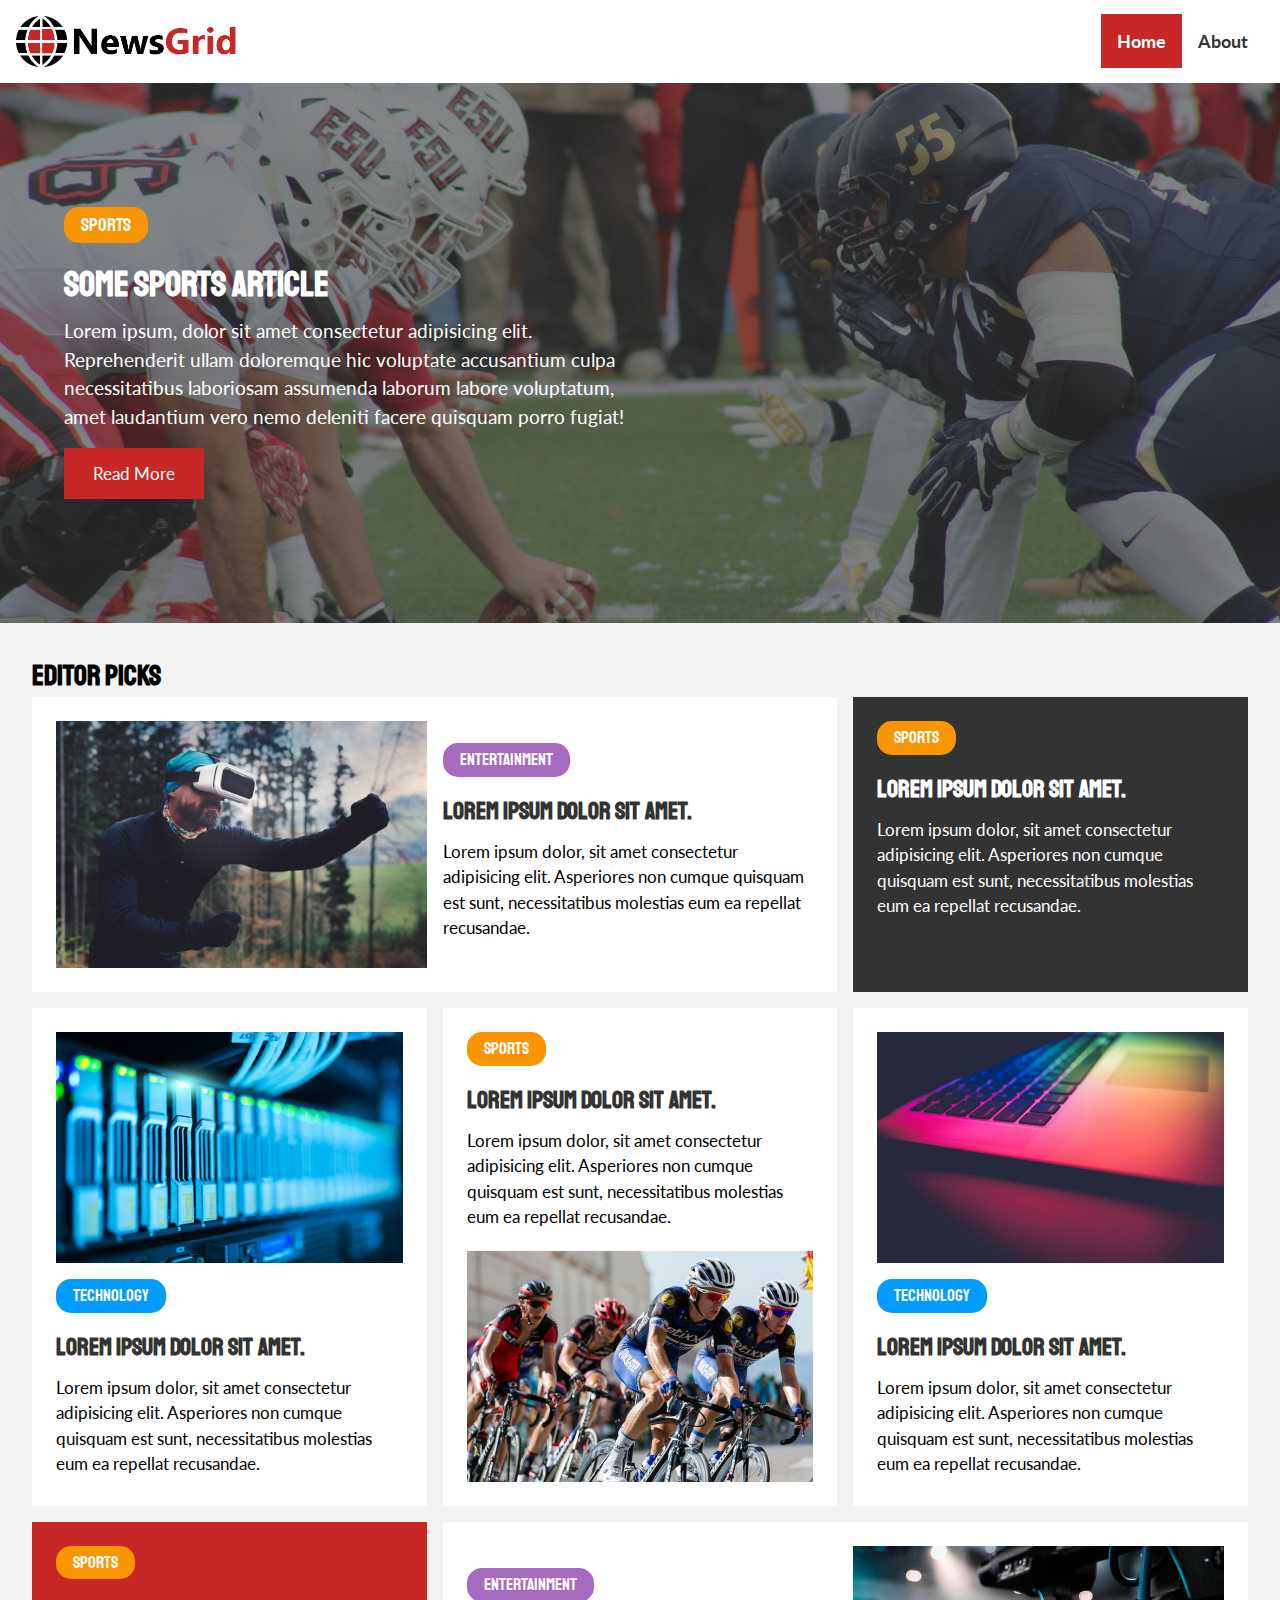
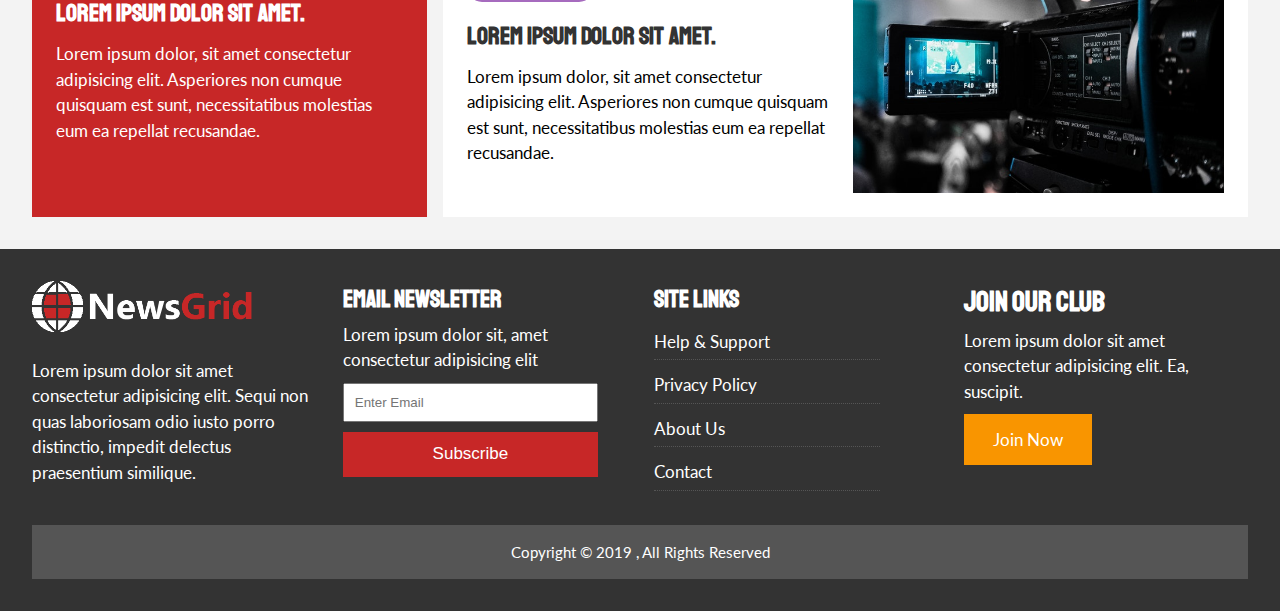
<file: index.html>
<!DOCTYPE html>
<html>

<head>
    <meta charset="utf-8">
    <meta http-equiv="X-UA-Compatible" content="IE=edge">
    <title>NewsGrid | Latest News</title>
    <meta name="viewport" content="width=device-width, initial-scale=1">
    <link rel="stylesheet" href="https://cdnjs.cloudflare.com/ajax/libs/font-awesome/6.1.2/css/all.min.css" integrity="sha512-1sCRPdkRXhBV2PBLUdRb4tMg1w2YPf37qatUFeS7zlBy7jJI8Lf4VHwWfZZfpXtYSLy85pkm9GaYVYMfw5BC1A==" crossorigin="anonymous" referrerpolicy="no-referrer"
    />
    <link rel="shortcut icon" type="image/x-icon" href="favicon.ico">
    <link rel="stylesheet" href="/css/style.css">
    <link rel="stylesheet" media="screen and (max-width: 820px)" href="/css/mobile.css">
</head>

<body>
    <nav class="navbar">
        <div class="container nav-container">
            <img src="/img/logo.png" alt="NewsGrid" class="logo">
            <div class="social">
                <a href="https://www.facebook.com/" target="_blank"><i class="fa-brands fa-facebook fa-3x"></i></a>
                <a href="https://www.instagram.com/" target="_blank"><i class="fa-brands fa-instagram fa-3x"></i></a>
                <a href="https://www.twitter.com/" target="_blank"><i class="fa-brands fa-twitter fa-3x"></i></a>
                <a href="https://www.youtube.com/" target="_blank"><i class="fa-brands fa-youtube fa-3x"></i></a>
            </div>
            <ul>
                <li>
                    <a class="current" href="index.html">Home</a>
                </li>
                <li>
                    <a href="about.html">About</a>
                </li>
            </ul>
        </div>
    </nav>
    <section id="showcase">
        <div class="container">
            <div class="showcase-container">
                <div class="showcase-content">
                    <h3 class="category sport-category">sports</h3>
                    <h1>Some sports article</h1>
                    <p>Lorem ipsum, dolor sit amet consectetur adipisicing elit. Reprehenderit ullam doloremque hic voluptate accusantium culpa necessitatibus laboriosam assumenda laborum labore voluptatum, amet laudantium vero nemo deleniti facere quisquam
                        porro fugiat!</p>
                    <a class="btn btn-primary" href="about.html">Read More</a>
                </div>
            </div>
        </div>
    </section>
    <section id="home-article">
        <div class="container">
            <h1 class="h1">Editor Picks</h1>
            <div class="articles">
                <article class="card">
                    <img src="/img/articles/ent1.jpg" alt="ent1">
                    <div>
                        <h3 class="category ent-category">Entertainment</h3><br>
                        <h2><a href="article.html">Lorem ipsum dolor sit amet.</a></h2>
                        <p>Lorem ipsum dolor, sit amet consectetur adipisicing elit. Asperiores non cumque quisquam est sunt, necessitatibus molestias eum ea repellat recusandae.</p>
                    </div>
                </article>
                <article class="card bg-dark">
                    <h3 class="category sport-category ">SPORTS</h3><br>
                    <h2><a href="article.html">Lorem ipsum dolor sit amet.</a></h2>
                    <p>Lorem ipsum dolor, sit amet consectetur adipisicing elit. Asperiores non cumque quisquam est sunt, necessitatibus molestias eum ea repellat recusandae.</p>
                </article>
                <article class="card">
                    <img src="/img/articles/tech1.jpg" alt="tech2">
                    <div>
                        <h3 class="category tech-category">technology</h3><br>
                        <h2><a href="article.html">Lorem ipsum dolor sit amet.</a></h2>
                        <p>Lorem ipsum dolor, sit amet consectetur adipisicing elit. Asperiores non cumque quisquam est sunt, necessitatibus molestias eum ea repellat recusandae.</p>
                    </div>
                </article>
                <article class="card">
                    <div>
                        <h3 class="category sport-category">sports</h3><br>
                        <h2><a href="article.html">Lorem ipsum dolor sit amet.</a></h2>
                        <p>Lorem ipsum dolor, sit amet consectetur adipisicing elit. Asperiores non cumque quisquam est sunt, necessitatibus molestias eum ea repellat recusandae.</p>
                    </div>
                    <img src="/img/articles/sports1.jpg" alt="sports">
                </article>
                <article class="card">
                    <img src="/img/articles/tech2.jpg" alt="tech2">
                    <div>
                        <h3 class="category tech-category">technology</h3><br>
                        <h2><a href="article.html">Lorem ipsum dolor sit amet.</a></h2>
                        <p>Lorem ipsum dolor, sit amet consectetur adipisicing elit. Asperiores non cumque quisquam est sunt, necessitatibus molestias eum ea repellat recusandae.</p>
                    </div>
                </article>
                <article class="card bg-primary">
                    <h3 class="category sport-category ">SPORTS</h3><br>
                    <h2><a href="article.html">Lorem ipsum dolor sit amet.</a></h2>
                    <p>Lorem ipsum dolor, sit amet consectetur adipisicing elit. Asperiores non cumque quisquam est sunt, necessitatibus molestias eum ea repellat recusandae.</p>
                </article>
                <article class="card">
                    <div>
                        <h3 class="category ent-category">Entertainment</h3><br>
                        <h2><a href="article.html">Lorem ipsum dolor sit amet.</a></h2>
                        <p>Lorem ipsum dolor, sit amet consectetur adipisicing elit. Asperiores non cumque quisquam est sunt, necessitatibus molestias eum ea repellat recusandae.</p>
                    </div>
                    <img src="/img/articles/ent2.jpg" alt="ent2">
                </article>
            </div>
        </div>
    </section>
    <!-- Footer -->
    <footer id="main-footer">
        <div class="container">
            <div>
                <img src="/img/logo_light.png" alt="NewsGrid">
                <p>Lorem ipsum dolor sit amet consectetur adipisicing elit. Sequi non quas laboriosam odio iusto porro distinctio, impedit delectus praesentium similique.</p>
            </div>
            <div>
                <h2>email newsletter</h2>
                <p>Lorem ipsum dolor sit, amet consectetur adipisicing elit</p>
                <form name="contact" method="POST" data-netlify="true">
                    <input type="email" name="email" placeholder="Enter Email">
                    <input type="submit" class="btn btn-primary" value="Subscribe">
                </form>
            </div>
            <div>
                <h2>site links</h2>
                <ul>
                    <li><a href="#">Help & Support</a></li>
                    <li><a href="#">Privacy Policy</a></li>
                    <li><a href="#">About Us</a></li>
                    <li><a href="#">Contact</a></li>
                </ul>
            </div>
            <div>
                <h2 class="h1">join our club</h2>
                <p>Lorem ipsum dolor sit amet consectetur adipisicing elit. Ea, suscipit.</p>
                <a href="#" class="btn btn-secondary">Join Now</a>
            </div>
            <div>
                <p>Copyright &copy; 2019 , All Rights Reserved</p>
            </div>
        </div>
    </footer>
</body>

</html>
</file>
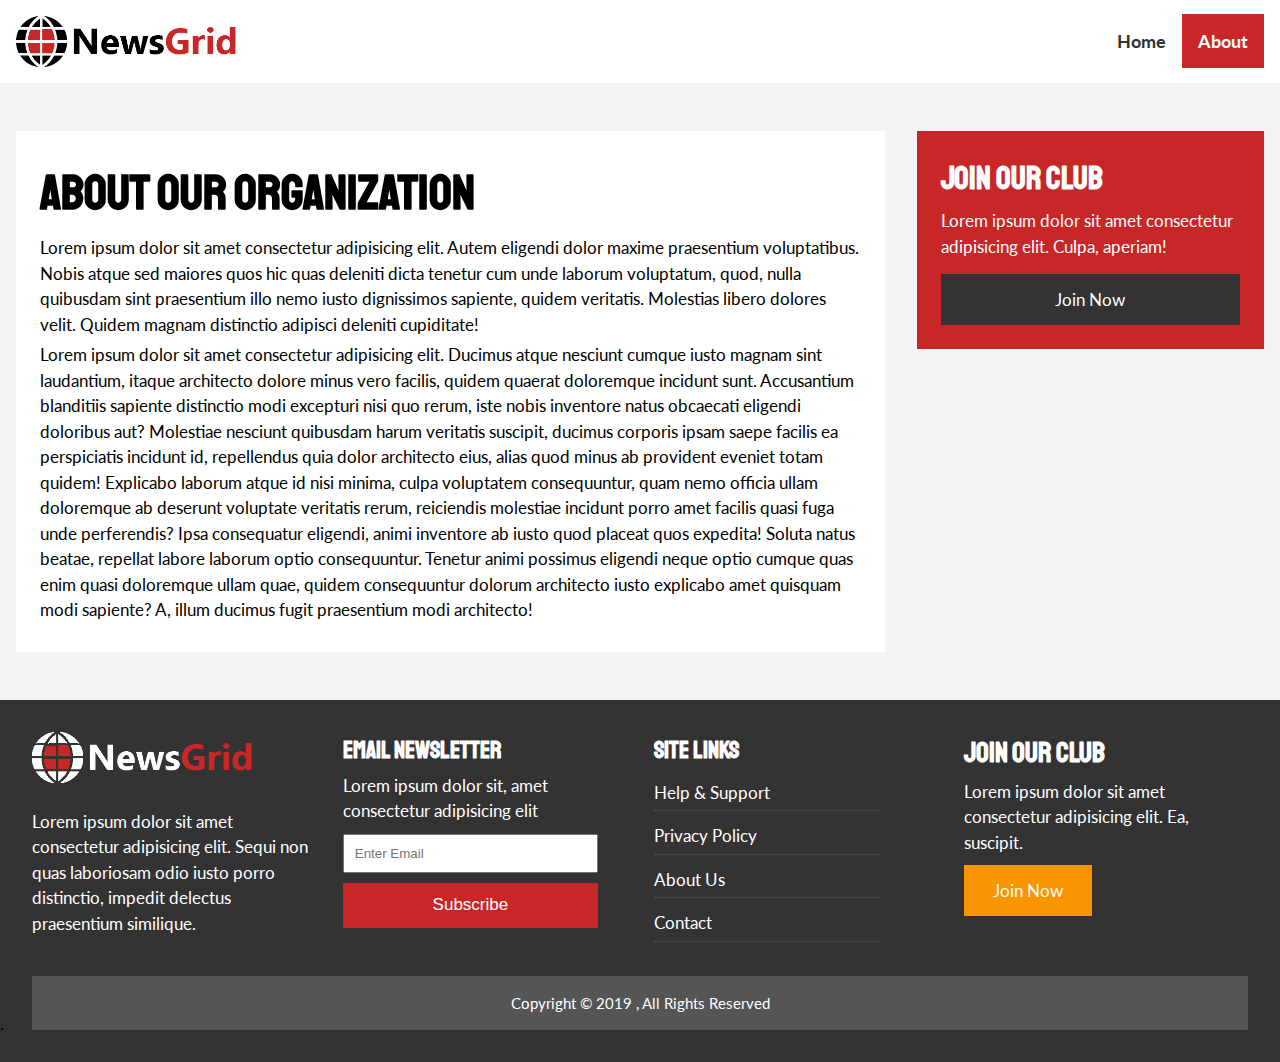
<file: about.html>
<!DOCTYPE html>
<html>

<head>
    <meta charset="utf-8">
    <meta http-equiv="X-UA-Compatible" content="IE=edge">
    <title>NewsGrid | About</title>
    <meta name="viewport" content="width=device-width, initial-scale=1">
    <link rel="stylesheet" href="https://cdnjs.cloudflare.com/ajax/libs/font-awesome/6.1.2/css/all.min.css" integrity="sha512-1sCRPdkRXhBV2PBLUdRb4tMg1w2YPf37qatUFeS7zlBy7jJI8Lf4VHwWfZZfpXtYSLy85pkm9GaYVYMfw5BC1A==" crossorigin="anonymous" referrerpolicy="no-referrer"
    />
    <link rel="shortcut icon" type="image/x-icon" href="favicon.ico">
    <link rel="stylesheet" href="/css/style.css">
    <link rel="stylesheet" media="screen and (max-width: 820px)" href="/css/mobile.css">
</head>

<body>
    <nav class="navbar">
        <div class="container nav-container">
            <img src="/img/logo.png" alt="NewsGrid" class="logo">
            <div class="social">
                <a href="https://www.facebook.com/" target="_blank"><i class="fa-brands fa-facebook fa-3x"></i></a>
                <a href="https://www.instagram.com/" target="_blank"><i class="fa-brands fa-instagram fa-3x"></i></a>
                <a href="https://www.twitter.com/" target="_blank"><i class="fa-brands fa-twitter fa-3x"></i></a>
                <a href="https://www.youtube.com/" target="_blank"><i class="fa-brands fa-youtube fa-3x"></i></a>
            </div>
            <ul>
                <li>
                    <a href="index.html">Home</a>
                </li>
                <li>
                    <a class="current" href="about.html">About</a>
                </li>
            </ul>
        </div>
    </nav>

    <section id="about">
        <div class="container">
            <div class="article-container">
                <div class="card">
                    <h1 class="l-head">About Our Organization</h1>
                    <p>Lorem ipsum dolor sit amet consectetur adipisicing elit. Autem eligendi dolor maxime praesentium voluptatibus. Nobis atque sed maiores quos hic quas deleniti dicta tenetur cum unde laborum voluptatum, quod, nulla quibusdam sint praesentium
                        illo nemo iusto dignissimos sapiente, quidem veritatis. Molestias libero dolores velit. Quidem magnam distinctio adipisci deleniti cupiditate!
                    </p>
                    <p>Lorem ipsum dolor sit amet consectetur adipisicing elit. Ducimus atque nesciunt cumque iusto magnam sint laudantium, itaque architecto dolore minus vero facilis, quidem quaerat doloremque incidunt sunt. Accusantium blanditiis sapiente
                        distinctio modi excepturi nisi quo rerum, iste nobis inventore natus obcaecati eligendi doloribus aut? Molestiae nesciunt quibusdam harum veritatis suscipit, ducimus corporis ipsam saepe facilis ea perspiciatis incidunt id, repellendus
                        quia dolor architecto eius, alias quod minus ab provident eveniet totam quidem! Explicabo laborum atque id nisi minima, culpa voluptatem consequuntur, quam nemo officia ullam doloremque ab deserunt voluptate veritatis rerum, reiciendis
                        molestiae incidunt porro amet facilis quasi fuga unde perferendis? Ipsa consequatur eligendi, animi inventore ab iusto quod placeat quos expedita! Soluta natus beatae, repellat labore laborum optio consequuntur. Tenetur animi possimus
                        eligendi neque optio cumque quas enim quasi doloremque ullam quae, quidem consequuntur dolorum architecto iusto explicabo amet quisquam modi sapiente? A, illum ducimus fugit praesentium modi architecto!
                    </p>
                </div>
                <div class="bg-primary card">
                    <h1>Join our club</h1>
                    <p>Lorem ipsum dolor sit amet consectetur adipisicing elit. Culpa, aperiam!</p>
                    <a href="" class="btn btn-dark">Join Now</a>
                </div>
            </div>
        </div>
    </section>

    <!-- Footer -->
    <footer id="main-footer">
        <div class="container">
            <div>
                <img src="/img/logo_light.png" alt="NewsGrid">
                <p>Lorem ipsum dolor sit amet consectetur adipisicing elit. Sequi non quas laboriosam odio iusto porro distinctio, impedit delectus praesentium similique.</p>
            </div>
            <div>
                <h2>email newsletter</h2>
                <p>Lorem ipsum dolor sit, amet consectetur adipisicing elit</p>
                <form name="contact" method="POST" data-netlify="true">
                    <input type="email" name="email" placeholder="Enter Email">
                    <input type="submit" class="btn btn-primary" value="Subscribe">
                </form>
            </div>
            <div>
                <h2>site links</h2>
                <ul>
                    <li><a href="#">Help & Support</a></li>
                    <li><a href="#">Privacy Policy</a></li>
                    <li><a href="#">About Us</a></li>
                    <li><a href="#">Contact</a></li>
                </ul>
            </div>
            <div>
                <h2 class="h1">join our club</h2>
                <p>Lorem ipsum dolor sit amet consectetur adipisicing elit. Ea, suscipit.</p>
                <a href="" class="btn btn-secondary">Join Now</a>
            </div>
            <div>
                <p>Copyright &copy; 2019 , All Rights Reserved</p>
            </div>
        </div>
    </footer>
</body>

</html>.
</file>
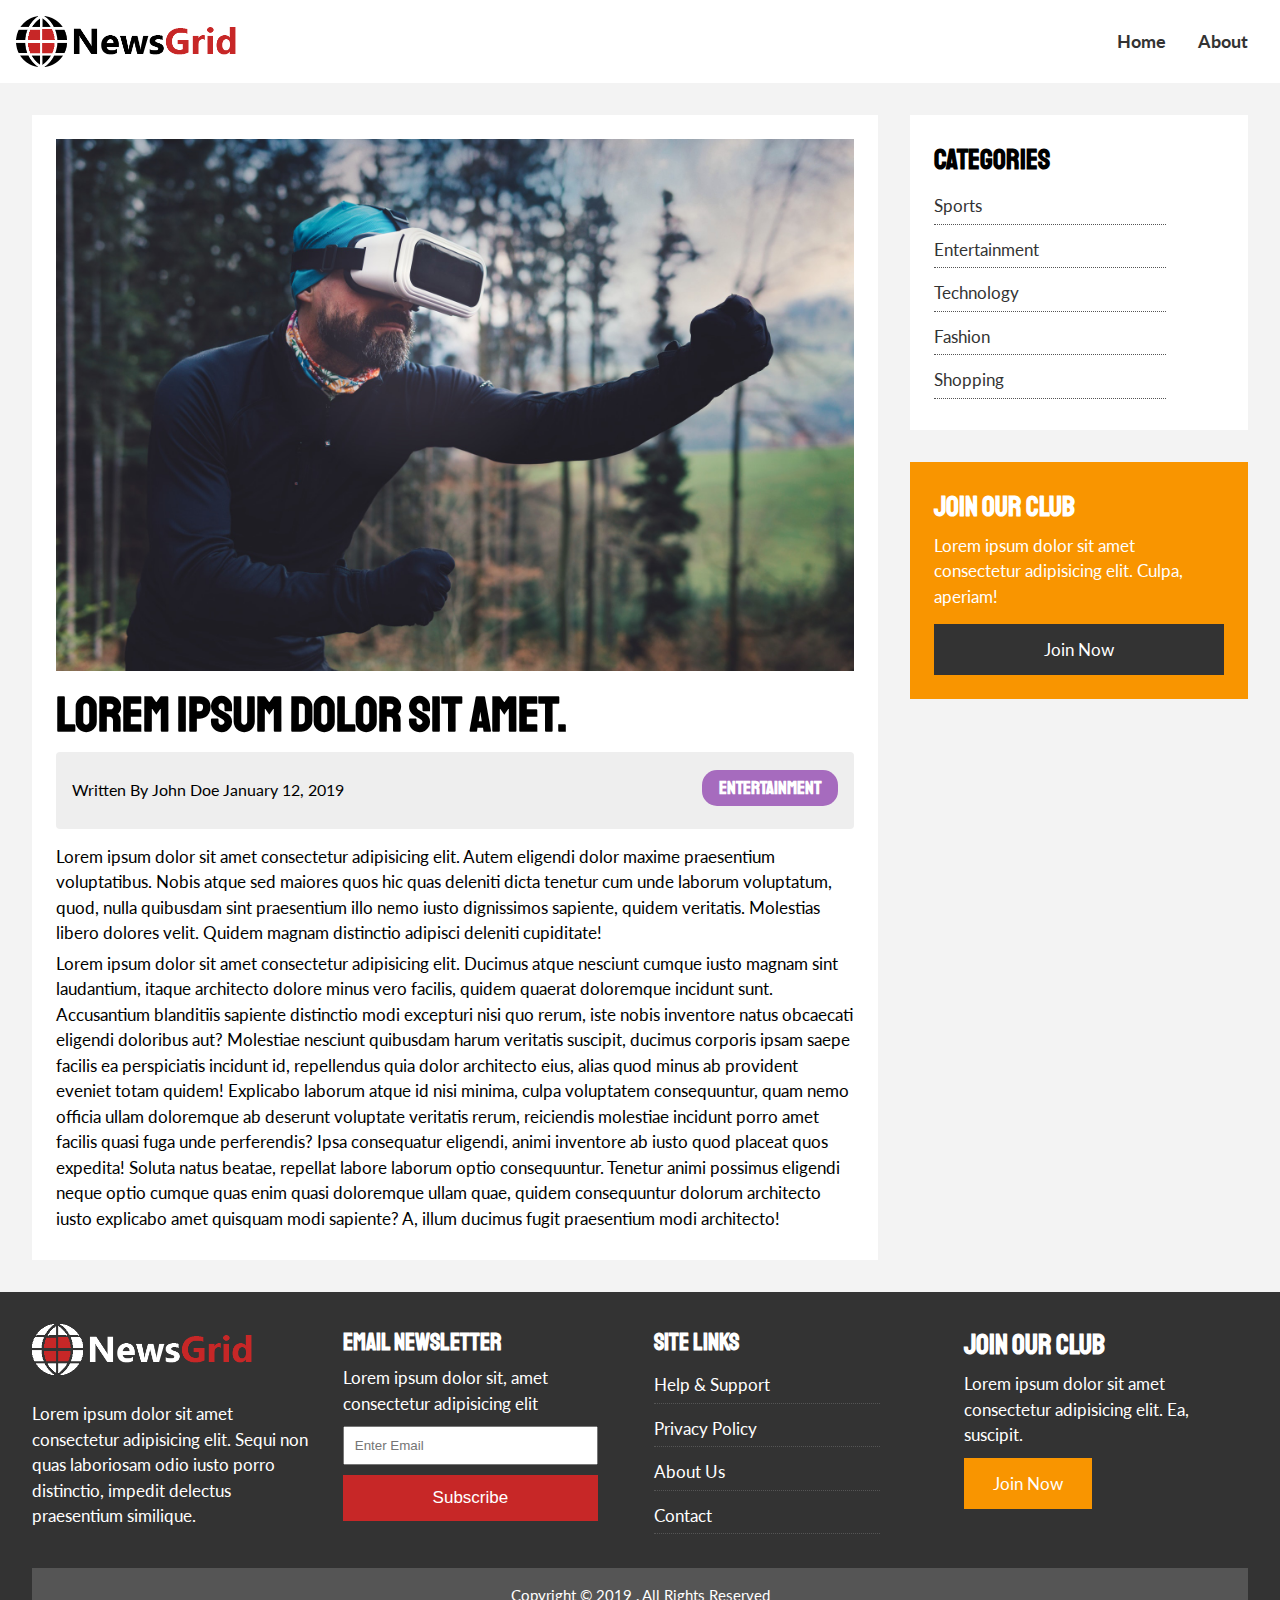
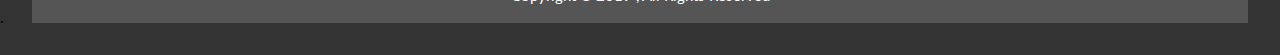
<file: article.html>
<!DOCTYPE html>
<html>

<head>
    <meta charset="utf-8">
    <meta http-equiv="X-UA-Compatible" content="IE=edge">
    <title>NewsGrid | About</title>
    <meta name="viewport" content="width=device-width, initial-scale=1">
    <link rel="stylesheet" href="https://cdnjs.cloudflare.com/ajax/libs/font-awesome/6.1.2/css/all.min.css" integrity="sha512-1sCRPdkRXhBV2PBLUdRb4tMg1w2YPf37qatUFeS7zlBy7jJI8Lf4VHwWfZZfpXtYSLy85pkm9GaYVYMfw5BC1A==" crossorigin="anonymous" referrerpolicy="no-referrer"
    />
    <link rel="shortcut icon" type="image/x-icon" href="favicon.ico">
    <link rel="stylesheet" href="/css/style.css">
    <link rel="stylesheet" media="screen and (max-width: 820px)" href="/css/mobile.css">
</head>

<body>
    <nav class="navbar">
        <div class="container nav-container">
            <img src="/img/logo.png" alt="NewsGrid" class="logo">
            <div class="social">
                <a href="https://www.facebook.com/" target="_blank"><i class="fa-brands fa-facebook fa-3x"></i></a>
                <a href="https://www.instagram.com/" target="_blank"><i class="fa-brands fa-instagram fa-3x"></i></a>
                <a href="https://www.twitter.com/" target="_blank"><i class="fa-brands fa-twitter fa-3x"></i></a>
                <a href="https://www.youtube.com/" target="_blank"><i class="fa-brands fa-youtube fa-3x"></i></a>
            </div>
            <ul>
                <li>
                    <a href="index.html">Home</a>
                </li>
                <li>
                    <a href="about.html">About</a>
                </li>
            </ul>
        </div>
    </nav>

    <section id="article">
        <div class="container">
            <div class="article-container main-article">
                <div class="card">
                    <img src="/img/articles/ent1.jpg" alt="">
                    <h1 class="l-head">Lorem ipsum dolor sit amet.</h1>
                    <div>
                        <div>
                            <i class="fa-solid fa-user"></i> Written By John Doe January 12, 2019
                        </div>
                        <div class="category ent-category">
                            <h3>Entertainment</h3>
                        </div>
                    </div>
                    <p>Lorem ipsum dolor sit amet consectetur adipisicing elit. Autem eligendi dolor maxime praesentium voluptatibus. Nobis atque sed maiores quos hic quas deleniti dicta tenetur cum unde laborum voluptatum, quod, nulla quibusdam sint praesentium
                        illo nemo iusto dignissimos sapiente, quidem veritatis. Molestias libero dolores velit. Quidem magnam distinctio adipisci deleniti cupiditate!
                    </p>
                    <p>Lorem ipsum dolor sit amet consectetur adipisicing elit. Ducimus atque nesciunt cumque iusto magnam sint laudantium, itaque architecto dolore minus vero facilis, quidem quaerat doloremque incidunt sunt. Accusantium blanditiis sapiente
                        distinctio modi excepturi nisi quo rerum, iste nobis inventore natus obcaecati eligendi doloribus aut? Molestiae nesciunt quibusdam harum veritatis suscipit, ducimus corporis ipsam saepe facilis ea perspiciatis incidunt id, repellendus
                        quia dolor architecto eius, alias quod minus ab provident eveniet totam quidem! Explicabo laborum atque id nisi minima, culpa voluptatem consequuntur, quam nemo officia ullam doloremque ab deserunt voluptate veritatis rerum, reiciendis
                        molestiae incidunt porro amet facilis quasi fuga unde perferendis? Ipsa consequatur eligendi, animi inventore ab iusto quod placeat quos expedita! Soluta natus beatae, repellat labore laborum optio consequuntur. Tenetur animi possimus
                        eligendi neque optio cumque quas enim quasi doloremque ullam quae, quidem consequuntur dolorum architecto iusto explicabo amet quisquam modi sapiente? A, illum ducimus fugit praesentium modi architecto!
                    </p>
                </div>
                <div class="card">
                    <h2 class="h1">categories</h2>
                    <ul>
                        <li><a href="#"><i class="fa-solid fa-chevron-right"></i> Sports</a></li>
                        <li><a href="#"><i class="fa-solid fa-chevron-right"></i> Entertainment</a></li>
                        <li><a href="#"><i class="fa-solid fa-chevron-right"></i> Technology</a></li>
                        <li><a href="#"><i class="fa-solid fa-chevron-right"></i> Fashion</a></li>
                        <li><a href="#"><i class="fa-solid fa-chevron-right"></i> Shopping</a></li>
                    </ul>
                </div>
                <div class="card bg-secondary card">
                    <h1 class="h1">join our club</h1>
                    <p>Lorem ipsum dolor sit amet consectetur adipisicing elit. Culpa, aperiam!</p>
                    <a href="" class="btn btn-dark">Join Now</a>
                </div>
            </div>
        </div>
    </section>

    <!-- Footer -->
    <footer id="main-footer">
        <div class="container">
            <div>
                <img src="/img/logo_light.png" alt="NewsGrid">
                <p>Lorem ipsum dolor sit amet consectetur adipisicing elit. Sequi non quas laboriosam odio iusto porro distinctio, impedit delectus praesentium similique.</p>
            </div>
            <div>
                <h2>email newsletter</h2>
                <p>Lorem ipsum dolor sit, amet consectetur adipisicing elit</p>
                <form name="contact" method="POST" data-netlify="true">
                    <input type="email" name="email" placeholder="Enter Email">
                    <input type="submit" class="btn btn-primary" value="Subscribe">
                </form>
            </div>
            <div>
                <h2>site links</h2>
                <ul>
                    <li><a href="#">Help & Support</a></li>
                    <li><a href="#">Privacy Policy</a></li>
                    <li><a href="#">About Us</a></li>
                    <li><a href="#">Contact</a></li>
                </ul>
            </div>
            <div>
                <h2 class="h1">join our club</h2>
                <p>Lorem ipsum dolor sit amet consectetur adipisicing elit. Ea, suscipit.</p>
                <a href="" class="btn btn-secondary">Join Now</a>
            </div>
            <div>
                <p>Copyright &copy; 2019 , All Rights Reserved</p>
            </div>
        </div>
    </footer>
</body>

</html>.
</file>
<file: css/style.css>
@import url('https://fonts.googleapis.com/css2?family=Lato&family=Open+Sans:ital,wght@0,300;0,400;1,300;1,400&family=Staatliches&display=swap');
:root {
    --primary-color: #c72727;
    --secondary-color: #f99500;
    --light-color: #f3f3f3;
    --dark-color: #333;
    --ent-color: #a66bbe;
    --tech-color: #009cff;
    --max-width: 1400px;
}

* {
    margin: 0;
    padding: 0;
    box-sizing: border-box;
}

body {
    background-color: var(--light-color);
    font-family: 'Lato', sans-serif;
    line-height: 1.5;
}

img {
    width: 100%;
}

ul {
    list-style: none;
}

a {
    text-decoration: none;
    color: var(--dark-color);
}

p {
    margin: 5px 0;
}

h1,
h2,
h3,
h4,
h5,
h6 {
    font-family: 'Staatliches', sans-serif;
}

.container {
    max-width: var(--max-width);
    margin: auto;
    overflow: hidden;
    padding: 1rem;
    height: 100%;
}


/* Utility */

.category {
    display: inline-block;
    background: #fff;
    color: var(--dark-color);
    padding: 4px 17px;
    border-radius: 15px;
    margin-bottom: 1rem;
    font-weight: 100;
}

.sport-category {
    background-color: var(--secondary-color);
    color: #fff;
}

.tech-category {
    background-color: var(--tech-color);
    color: #fff
}

.ent-category {
    background-color: var(--ent-color);
    color: #fff
}

.btn {
    display: inline-block;
    padding: 0.8rem 1.8rem;
    background-color: var(--primary-color);
    color: #fff;
    font-size: 17px;
    background-color: var(--dark-color);
    border: none;
}

.btn-primary {
    background-color: var(--primary-color);
}

.btn-secondary {
    background-color: var(--secondary-color);
}

.btn-dark {
    background-color: var(--dark-color);
    color: #fff;
}

.bg-primary {
    background-color: var(--primary-color) !important;
    color: #fff;
}

.bg-secondary {
    background-color: var(--secondary-color) !important;
    color: #fff;
}

.bg-dark {
    background-color: var(--dark-color) !important;
    color: #fff;
}

.btn:hover {
    opacity: 0.9;
}

.card {
    background: #fff;
    padding: 1.5rem;
}

.article-container {
    display: grid;
    grid-template-columns: 5fr 2fr;
    grid-gap: 2rem;
}

.article-container>*:first-child {
    grid-row: 1 /span 3;
}

.article-container .btn {
    margin-top: 10px;
    text-align: center;
    width: 100%;
}

.article-container p {
    font-size: 17px;
}


/* For Editor Picks */

.h1 {
    font-size: 28px;
}

.l-head {
    font-size: 50px;
}


/* Navbar */

.navbar {
    position: sticky;
    background-color: #fff;
    top: 0;
    z-index: 3;
}

.nav-container {
    display: grid;
    grid-template-columns: 6fr 3fr 2fr;
    align-items: center;
}

.nav-container .logo {
    width: 220px;
}

.nav-container ul {
    display: flex;
    justify-content: end;
}

.nav-container ul li a {
    font-size: 18px;
    font-weight: bold;
    text-align: center;
    padding: 1rem;
}

.nav-container ul li a:hover {
    background-color: var(--light-color);
}

.nav-container ul li a.current {
    background-color: var(--primary-color);
    color: #fff;
}

.social {
    align-self: center;
}

.social a {
    color: #777;
}

.social a:first-child:hover {
    color: #3b5998;
}

.social a:nth-child(2):hover {
    color: var(--primary-color);
}

.social a:nth-child(3):hover {
    color: #00acee;
}

.social a:last-child:hover {
    color: #FF0000;
}

.social i {
    margin: 0 4px;
}


/* Showcase */

#showcase {
    position: relative;
    background: url(/img/featured.jpg)no-repeat center center/cover;
    color: #fff;
    padding: 2rem;
    z-index: 2;
    height: 60vh;
}

#showcase::before {
    content: '';
    position: absolute;
    top: 0;
    left: 0;
    width: 100%;
    height: 100%;
    background-color: #333;
    opacity: 0.6;
    z-index: -1;
}

#showcase .showcase-container {
    display: grid;
    grid-template-columns: repeat(2, 1fr);
    align-items: center;
    justify-content: center;
    padding: 1rem;
    height: inherit;
}

#showcase .showcase-content h1 {
    font-size: 35px;
}

#showcase .showcase-content p {
    font-size: 1.2rem;
    margin-bottom: 1rem;
}


/* Articles */

#home-article {
    padding: 1rem;
}

.articles {
    display: grid;
    grid-template-columns: repeat(3, 1fr);
    grid-gap: 1rem;
}

.articles article {
    align-items: center;
}

.articles article p {
    margin-top: 10px;
    font-size: 17px;
}

.articles h3 {
    font-size: 17px;
}

.articles article:first-child,
.articles article:last-child {
    display: grid;
    grid-template-columns: repeat(2, 1fr);
    grid-column: 1 /span 2;
    grid-gap: 1rem;
}

.articles article:last-child {
    grid-column: 2 /span 2;
}

.articles article:nth-child(2) h2 a,
.articles article:nth-child(6) h2 a {
    color: #fff !important;
}

.articles article:nth-child(3),
.articles article:nth-child(4),
.articles article:nth-child(5) {
    display: grid;
    grid-gap: 1rem;
}


/* Footer */

footer {
    margin: 0 0 -50px 0;
}

#main-footer {
    padding: 1rem;
    background-color: var(--dark-color);
    color: #fff;
}

#main-footer .container {
    display: grid;
    grid-template-columns: repeat(4, 1fr);
    grid-gap: 1.7rem;
}

#main-footer img {
    width: 220px;
    margin-bottom: 15px;
}

#main-footer a {
    color: #fff;
}

#main-footer input[type='email'] {
    width: 90%;
    padding: 10px;
    margin-bottom: 10px;
}

#main-footer input[type='submit'] {
    width: 90%;
}

#main-footer p {
    font-size: 17px;
    margin-bottom: 10px;
}

#main-footer ul li {
    color: #fff;
    margin: 7px 0;
    padding: 5px 0;
    border-bottom: #555 dotted 1px;
    width: 80%;
}

#main-footer ul li a {
    font-size: 17px;
}

#main-footer ul li a:hover {
    color: var(--primary-color);
}

#main-footer .container>*:last-child {
    background-color: #555;
    padding: 1rem;
    grid-column: 1 /span 4;
    text-align: center;
}

#main-footer .container>*:last-child p {
    font-size: 15px;
    margin: 0;
}


/* About*/

#about {
    padding: 2rem 0;
}


/* Article */

#article {
    padding: 1rem;
}

.main-article ul li {
    color: #fff;
    margin: 7px 0;
    padding: 5px 0;
    border-bottom: #555 dotted 1px;
    width: 80%;
}

.main-article ul li a {
    font-size: 17px;
}

.main-article ul li a:hover {
    color: var(--primary-color);
}

.main-article .card>div {
    display: flex;
    flex-direction: row;
    align-items: center;
    padding: .4rem 1rem;
    border-radius: 4px;
    justify-content: space-between;
    background-color: #eee;
    margin-bottom: 15px;
}

.main-article .card>div .category {
    margin-top: 12px;
}
</file>
<file: css/mobile.css>
.nav-container {
    grid-template-columns: 1fr;
    grid-gap: 2rem;
}

.nav-container ul {
    justify-content: center;
}

.nav-container .logo {
    justify-self: center;
}

.nav-container ul li a {
    padding: 7px 130px;
    margin: 0 5px;
}

.social {
    display: none;
}

.articles {
    grid-template-columns: 1fr;
}

.articles article:first-child,
.articles article:last-child {
    grid-column: 1;
    grid-gap: 2.5rem;
}

#main-footer .container {
    grid-template-columns: 1fr;
}

#main-footer .container>*:last-child {
    grid-column: 1;
}

#main-footer ul li {
    width: 100%;
}

#main-footer input[type='email'],
#main-footer input[type='submit'] {
    width: 100%;
}

@media(max-width:500px) {
    .nav-container ul li a {
        padding: 7px 50px;
        margin: 0 5px;
    }
    #showcase {
        height: 70vh;
    }
    #showcase .showcase-container {
        grid-template-columns: 1fr;
    }
    .articles {
        grid-template-columns: 1fr;
    }
    .articles article:first-child,
    .articles article:last-child {
        grid-template-columns: 1fr;
        grid-column: 1;
    }
    .article-container {
        grid-template-columns: 51fr;
    }
    .main-article .card>div {
        display: flex;
        flex-direction: column;
    }
    .l-head {
        font-size: 25px;
        margin-bottom: 10px;
    }
}
</file>
